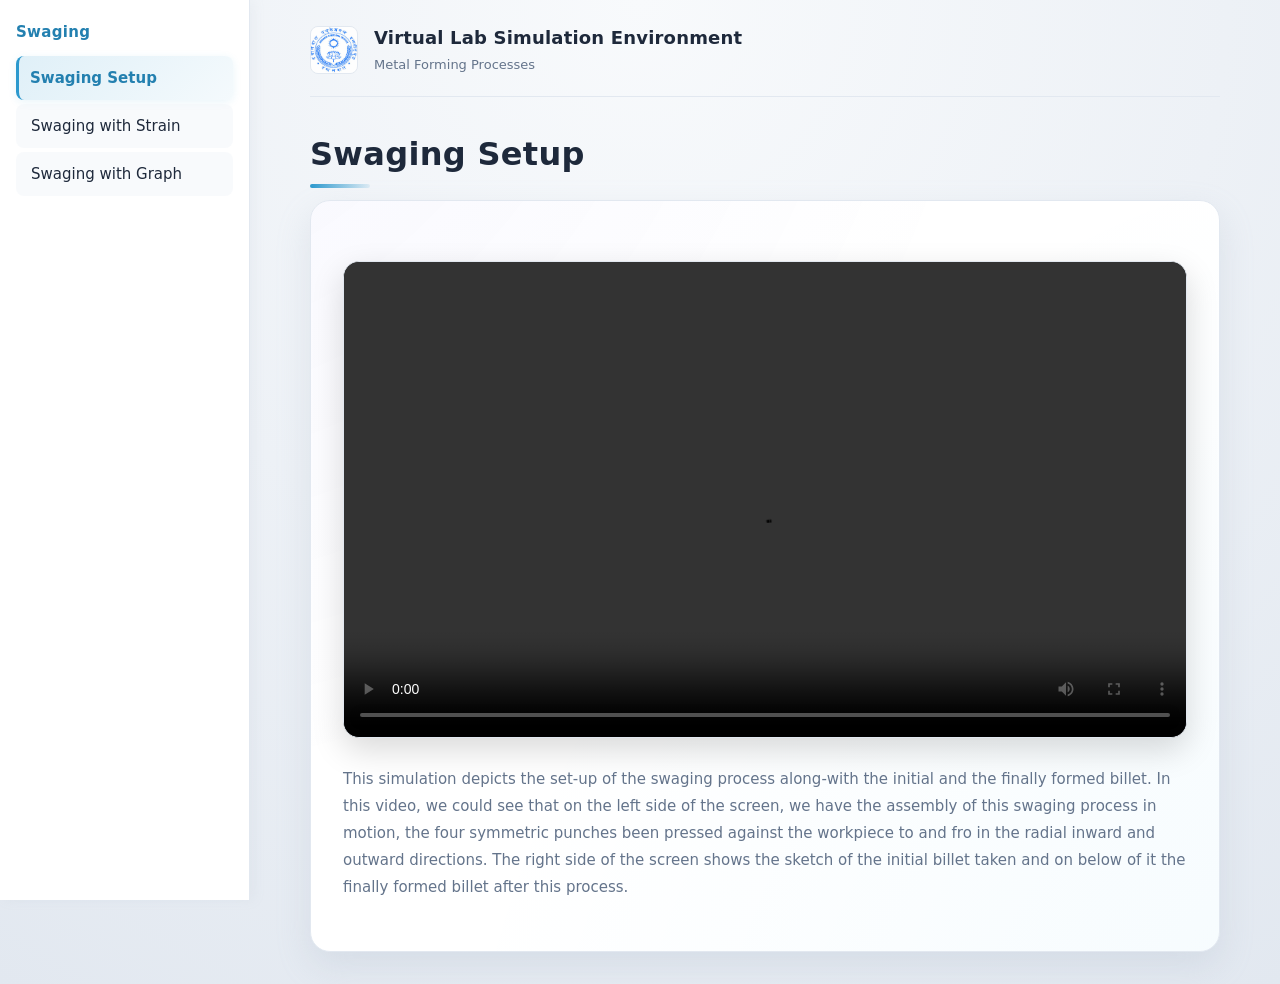
<file: simulation/index.html>
<!DOCTYPE html>
<html lang="en">
<head>
    <meta charset="UTF-8">
    <meta name="viewport" content="width=device-width, initial-scale=1.0">
    <title>Simulation - Swaging Process</title>
    <script>
        // Redirect directly to swaging setup page
        window.location.href = 'swaging-setup.html';
    </script>
</head>
<body>
<script src="../assets/js/iframeResize.js"></script>
        
        </body>
</html>
</file>
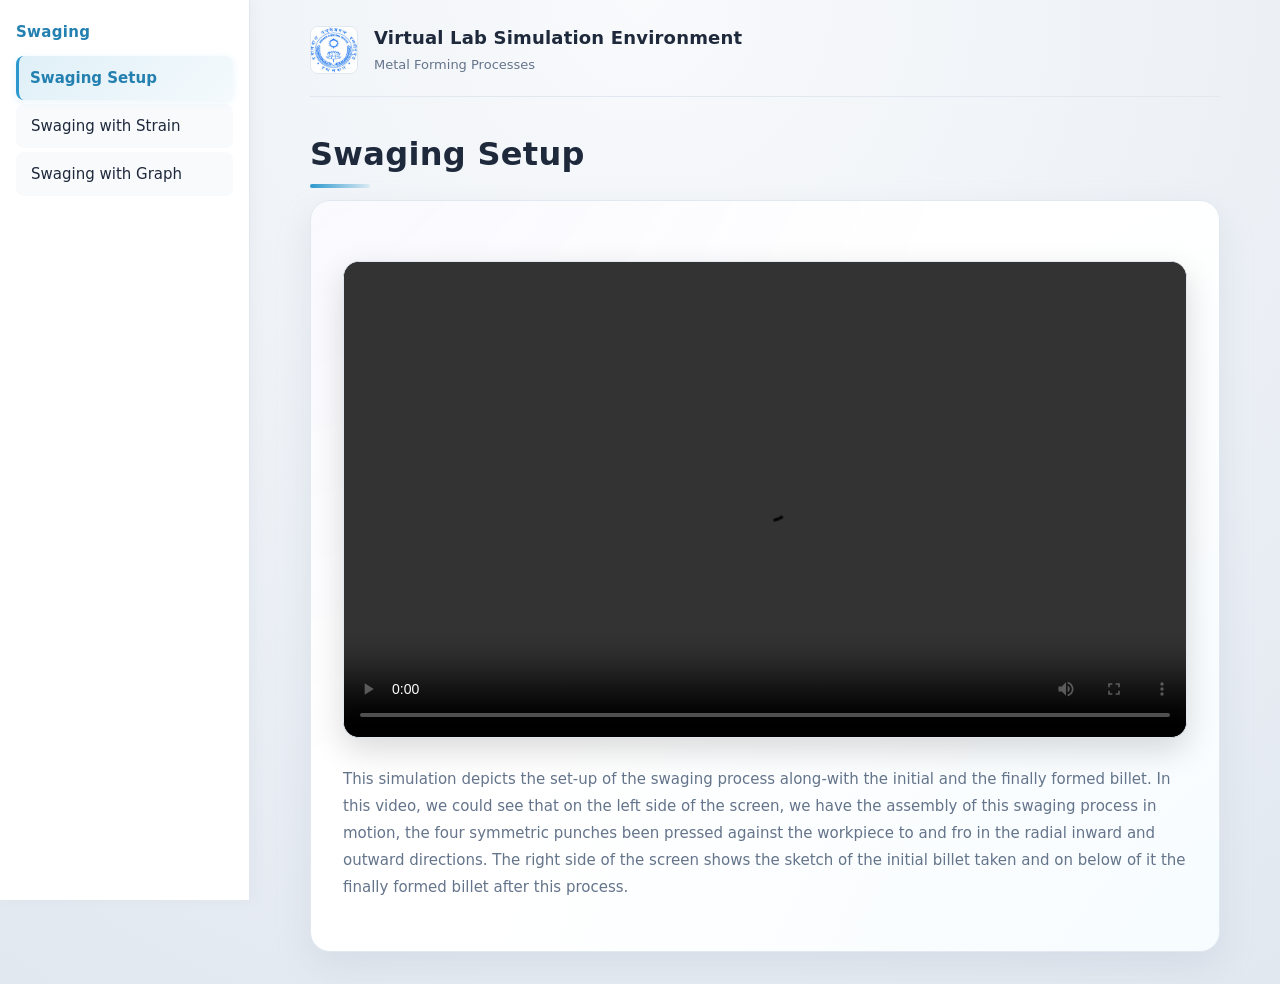
<file: experiment/simulation/index.html>
<!DOCTYPE html>
<html lang="en">
<head>
    <meta charset="UTF-8">
    <meta name="viewport" content="width=device-width, initial-scale=1.0">
    <title>Simulation - Swaging Process</title>
    <script>
        // Redirect directly to swaging setup page
        window.location.href = 'swaging-setup.html';
    </script>
</head>
<body>
</body>
</html>
</file>
